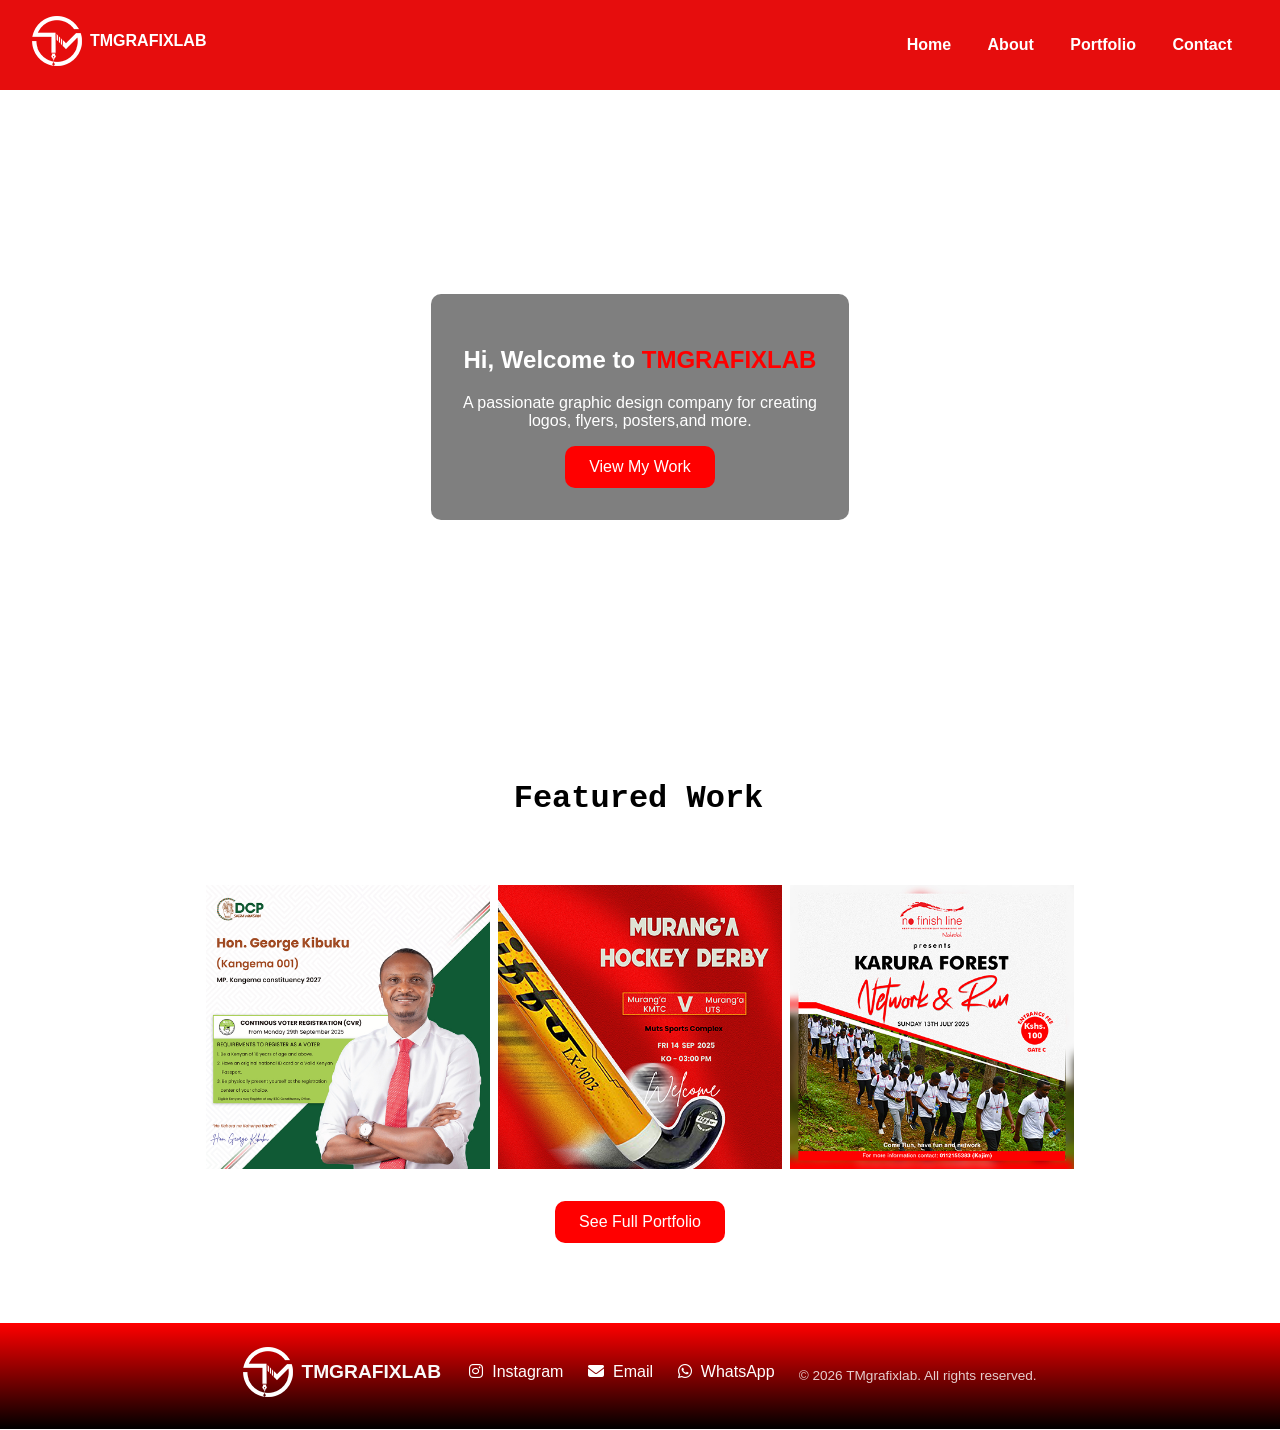
<file: index.html>
<!DOCTYPE html>
<html lang="en">
<head>
  <meta charset="UTF-8">
  <meta name="viewport" content="width=device-width, initial-scale=1.0">
  <title>Home | My Portfolio</title>
  <link rel="stylesheet" href="styles.css">
</head>
<body>
   <script src="image-protect.js"></script>
  <!-- Header -->
<header>
  <div class="logo-holder">
    <img src="images/TM LOGO3.png" alt="Logo" class="logo">
    <h1>TMGRAFIXLAB</h1>
  </div>
  <nav>
    <a href="index.html">Home</a>
    <a href="about.html">About</a>
    <a href="portfolio.html">Portfolio</a>
    <a href="contact.html">Contact</a>
  </nav>
</header>

<!-- Scrolling Tagline outside header -->
<div class="scrolling-tagline">
  <span> 🎨✨ Catchy Designs for Memorable Spaces 🏡🖌️
</span>
</div>


  <!-- Hero Section with Motion Background -->
  <section class="motion-bg" id="home">
  
    <img src="images/Background 1.jpg" alt="Poster 1">
    <img src="images/Background 2.jpg" alt="Poster 1">
    <img src="images/Background5.jpg" alt="Poster 5">


    <div class="motion-bg-content">
      <h2>Hi, Welcome to <span>TMGRAFIXLAB</span></h2>
      <p>A passionate graphic design company for creating <br>logos, flyers, posters,and more.</p>
      <a href="portfolio.html"><button class="btn">View My Work</button></a>
    </div>
  </section>

  <!-- Featured Work Section -->
<section class="portfolio" id="featured">
  <h3 class="typing-effect">Featured Work</h3>
  <div class="grid">
    <div class="card"><img src="images/Hon George-01.jpg" alt="Work 1"></div>
    <div class="card"><img src="images/MURANGA HOCKEY DERBY copy.jpg" alt="Work 2"></div>
    <div class="card"><img src="images/RVSD NFL Karura forest Hike.jpg" alt="Work 3"></div>
  </div>
  <a href="portfolio.html"><button class="btn" style="margin-top:2rem;">See Full Portfolio</button></a>
</section>

  <footer class="site-footer">
  <link rel="stylesheet" href="https://cdnjs.cloudflare.com/ajax/libs/font-awesome/6.5.0/css/all.min.css">
  
  <div class="footer-container">
    <!-- Left: logo + name -->
    <div class="logo-holder">
      <img src="images/TM LOGO3.png" alt="Logo" class="footer-logo">
      <p class="footer-brand">TMGRAFIXLAB</p>
    </div>

    <!-- Middle: links -->
    <div class="footer-links">
      <a href="https://www.instagram.com/tmgrafixlab/" class="footer-link instagram">
        <i class="fab fa-instagram"></i> Instagram
      </a>
      <a href="mailto:tmgrafixlab@gmail.com" class="footer-link email">
        <i class="fas fa-envelope"></i> Email
      </a>
      <a href="https://wa.me/+254748244583" class="footer-link whatsapp" target="_blank" rel="noopener">
        <i class="fab fa-whatsapp"></i> WhatsApp
      </a>
    </div>

    <!-- Right: copyright -->
    <p class="footer-copy">
      &copy; <span id="year"></span> TMgrafixlab. All rights reserved.
    </p>
  </div>

  <script>
    document.getElementById("year").textContent = new Date().getFullYear();
  </script>
</footer>






</body>
</html>
</file>
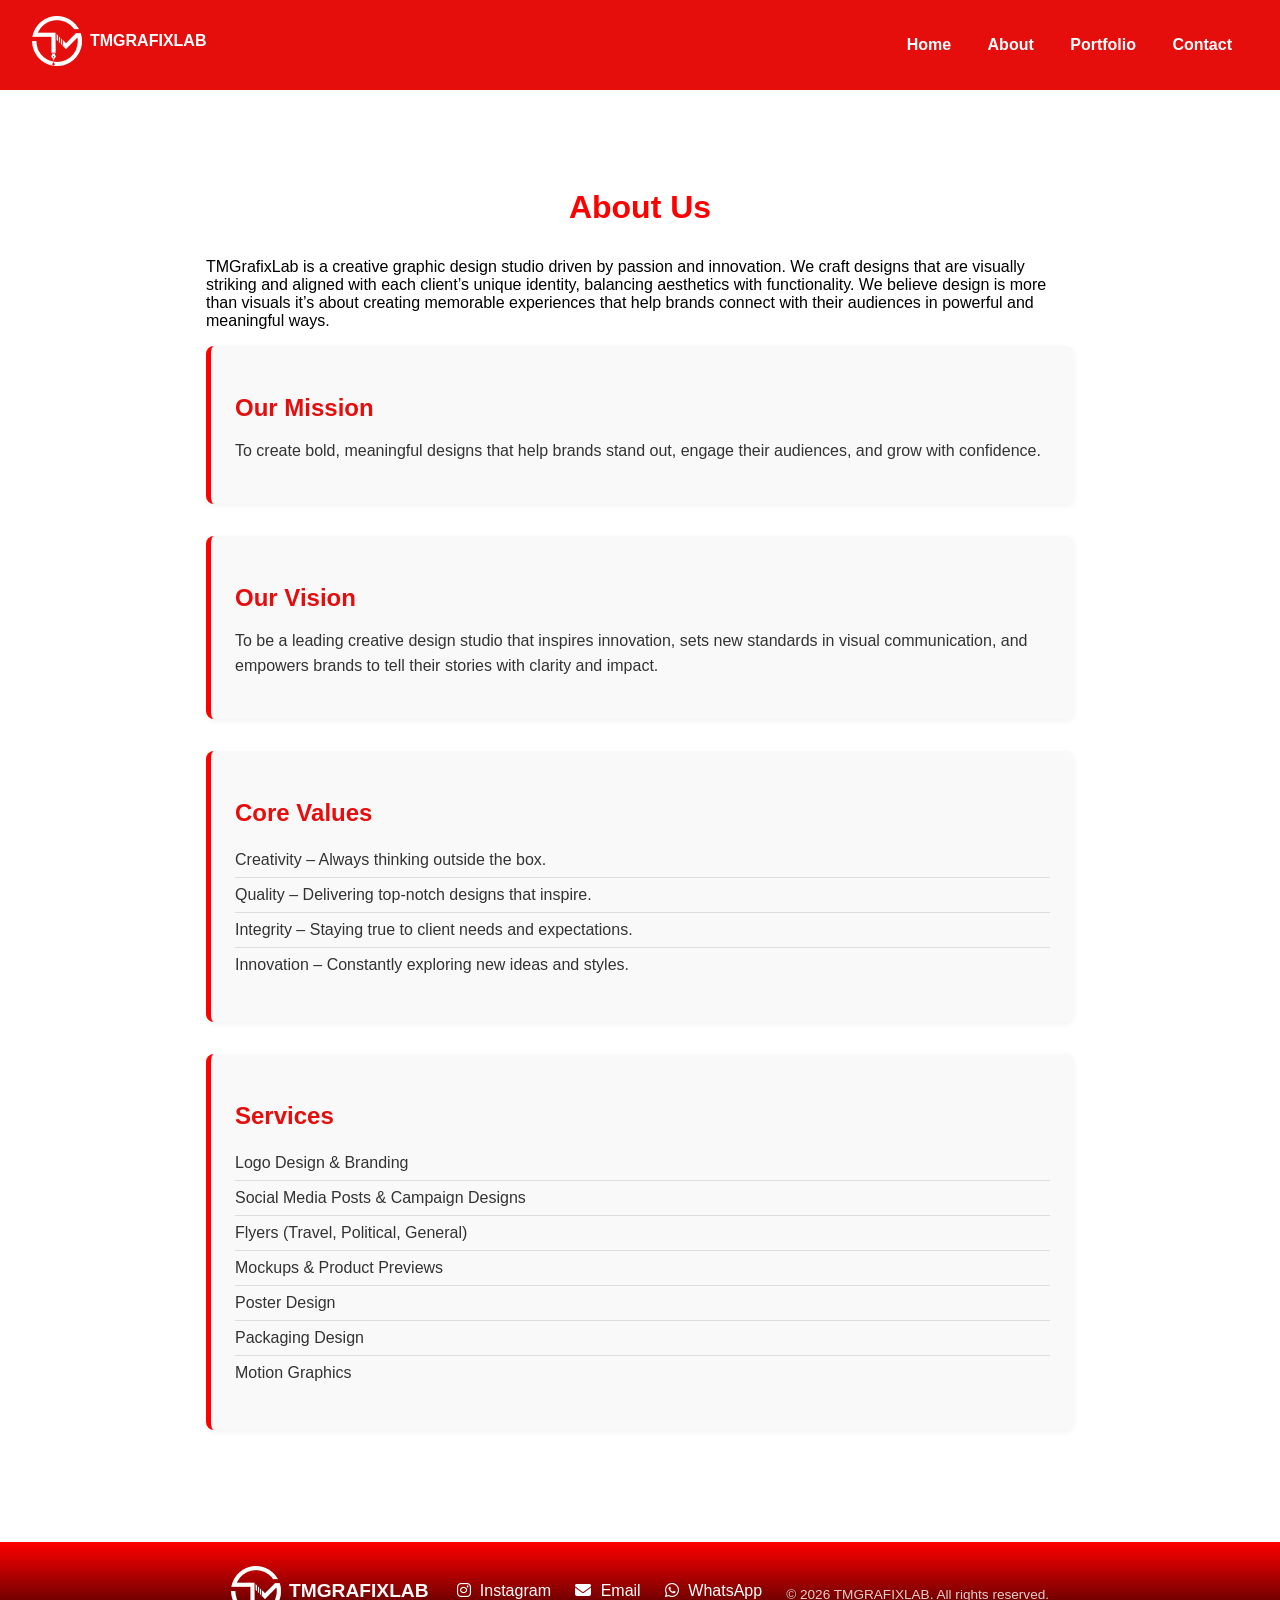
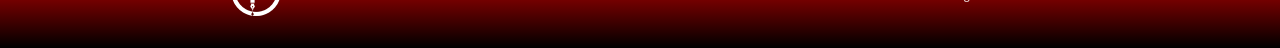
<file: about.html>
<!DOCTYPE html>
<html lang="en">
<head>
  <meta charset="UTF-8">
  <meta name="viewport" content="width=device-width, initial-scale=1.0">
  <title>About Us | TMGRAFIXLAB</title>
  <meta name="description" content="Learn about TMGRAFIXLAB, our mission, vision, core values, and creative design services including logos, social media posts, flyers, and mockups.">
  <link rel="stylesheet" href="styles.css">
</head>
<body>
  <script src="image-protect.js"></script>

  <!-- Header -->
 <!-- Header -->
<header>
  <div class="logo-holder">
    <img src="images/TM LOGO3.png" alt="Logo" class="logo">
    <h1>TMGRAFIXLAB</h1>
  </div>
  <nav>
    <a href="index.html">Home</a>
    <a href="about.html">About</a>
    <a href="portfolio.html">Portfolio</a>
    <a href="contact.html">Contact</a>
  </nav>
</header>

<!-- Scrolling Tagline outside header -->
<div class="scrolling-tagline">
  <span> 🎨✨ Catchy Designs for Memorable Spaces 🏡🖌️ 
</span>
</div>


  <!-- About Section with Background -->
  <section class="about">
    <div class="about-overlay"></div> <!-- overlay layer -->

    <div class="about-content">
      <h2>About Us</h2>

      <!-- Brief Description -->
      <div class="about-intro">
        <p>TMGrafixLab is a creative graphic design studio driven by passion and innovation. We craft designs that are visually striking and aligned with each client’s unique identity, balancing aesthetics with functionality.

We believe design is more than visuals it’s about creating memorable experiences that help brands connect with their audiences in powerful and meaningful ways.</p>
      </div>

      <!-- Mission -->
      <div class="about-section">
        <h3>Our Mission</h3>
        <p>To create bold, meaningful designs that help brands stand out, engage their audiences, and grow with confidence.</p>
      </div>

      <!-- Vision -->
      <div class="about-section">
        <h3>Our Vision</h3>
        <p>To be a leading creative design studio that inspires innovation, sets new standards in visual communication, and empowers brands to tell their stories with clarity and impact.</p>
      </div>

      <!-- Core Values -->
      <div class="about-section">
        <h3>Core Values</h3>
        <ul>
          <li>Creativity – Always thinking outside the box.</li>
          <li>Quality – Delivering top-notch designs that inspire.</li>
          <li>Integrity – Staying true to client needs and expectations.</li>
          <li>Innovation – Constantly exploring new ideas and styles.</li>
        </ul>
      </div>

      <!-- Services -->
      <div class="about-section">
        <h3>Services</h3>
        <ul>
          <li>Logo Design & Branding</li>
          <li>Social Media Posts & Campaign Designs</li>
          <li>Flyers (Travel, Political, General)</li>
          <li>Mockups & Product Previews</li>
          <li>Poster Design</li>
          <li>Packaging Design</li>
          <li>Motion Graphics</li>
        </ul>
      </div>
    </div>
  </section>

  <!-- Footer -->
  <footer class="site-footer">
    <link rel="stylesheet" href="https://cdnjs.cloudflare.com/ajax/libs/font-awesome/6.5.0/css/all.min.css">
    <div class="footer-container">
      <div class="logo-holder">
        <img src="images/TM LOGO3.png" alt="Logo" class="footer-logo">
        <p class="footer-brand">TMGRAFIXLAB</p>
      </div>

      <div class="footer-links">
        <a href="https://www.instagram.com/tmgrafixlab/" class="footer-link instagram">
          <i class="fab fa-instagram"></i> Instagram
        </a>
        <a href="mailto:tmgrafixlab@gmail.com" class="footer-link email">
          <i class="fas fa-envelope"></i> Email
        </a>
        <a href="https://wa.me/+254748244583" class="footer-link whatsapp" target="_blank" rel="noopener">
          <i class="fab fa-whatsapp"></i> WhatsApp
        </a>
      </div>

      <p class="footer-copy">
        &copy; <span id="year"></span> TMGRAFIXLAB. All rights reserved.
      </p>
    </div>

    <script>
      document.getElementById("year").textContent = new Date().getFullYear();
    </script>
  </footer>
</body>
</html>
</file>
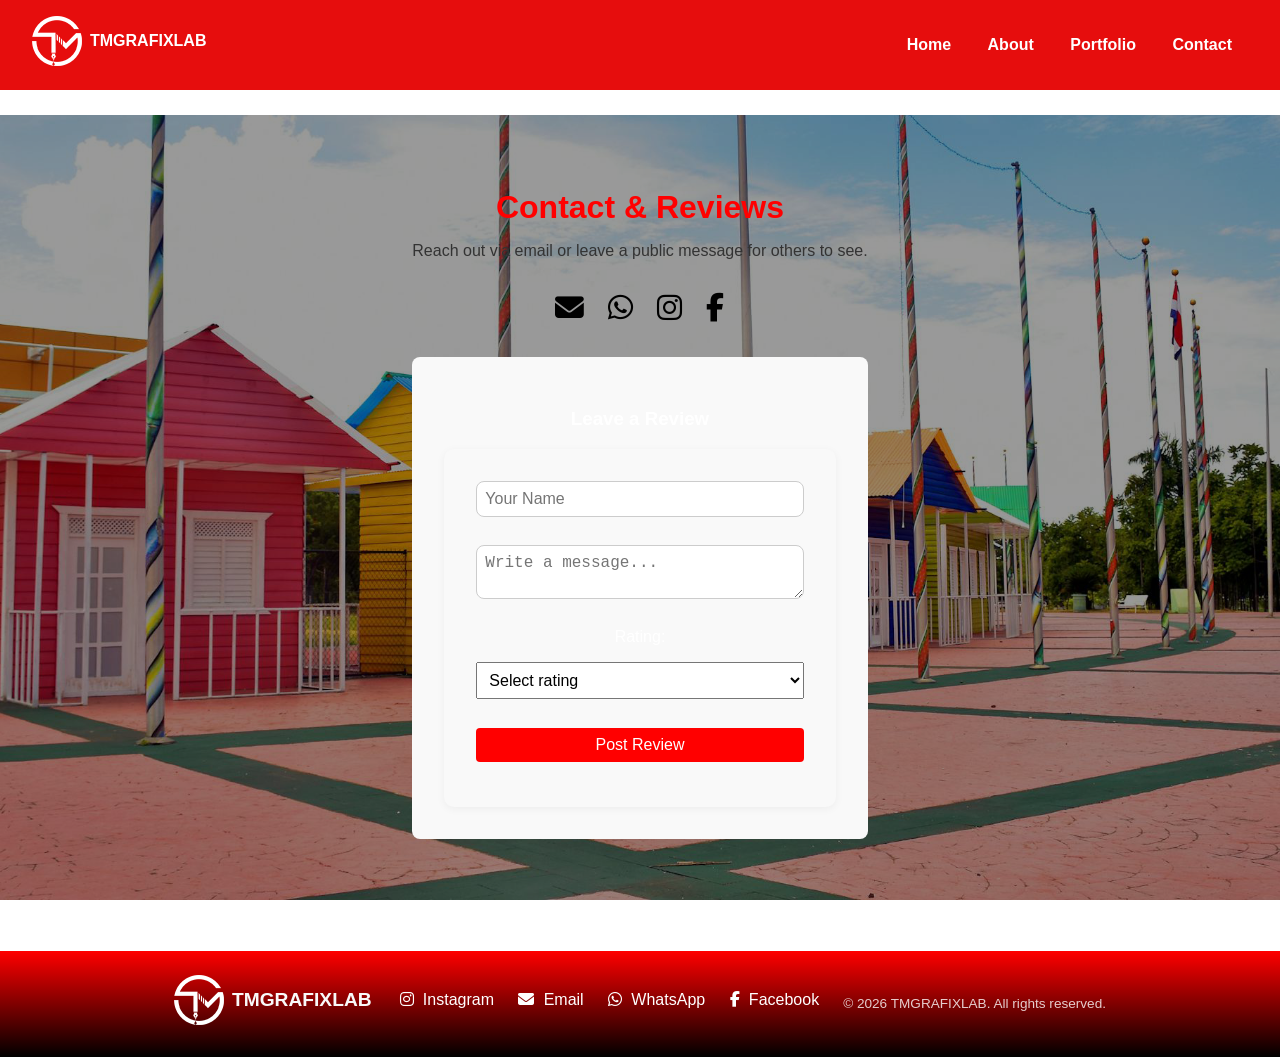
<file: contact.html>
<!DOCTYPE html>
<html lang="en">
<head>
  <meta charset="UTF-8">
  <meta name="viewport" content="width=device-width, initial-scale=1.0">
  <title>Contact | TMGRAFIXLAB</title>
  <link rel="stylesheet" href="styles.css">
  <link rel="stylesheet" href="https://cdnjs.cloudflare.com/ajax/libs/font-awesome/6.5.0/css/all.min.css">
</head>
<body class="contact-page">
  <script src="image-protect.js"></script>

 <!-- Header -->
<header>
  <div class="logo-holder">
    <img src="images/TM LOGO3.png" alt="Logo" class="logo">
    <h1>TMGRAFIXLAB</h1>
  </div>
  <nav>
    <a href="index.html">Home</a>
    <a href="about.html">About</a>
    <a href="portfolio.html">Portfolio</a>
    <a href="contact.html">Contact</a>
  </nav>
</header>

<!-- Scrolling Tagline outside header -->
<div class="scrolling-tagline">
  <span> 🎨✨ Catchy Designs for Memorable Spaces 🏡🖌️
</span>
</div>

  <!-- Contact Section -->
  <section class="contact">
    <h2>Contact & Reviews</h2>
    <p>Reach out via email or leave a public message for others to see.</p>

    <!-- Social Icons Only in Body -->
    <div class="social-links">
      <a href="mailto:tmgrafixlab@gmail.com"><i class="fas fa-envelope"></i></a>
      <a href="https://wa.me/+254748244583" target="_blank"><i class="fab fa-whatsapp"></i></a>
      <a href="https://instagram.com/tmgrafixlab" target="_blank"><i class="fab fa-instagram"></i></a>
      <a href="https://facebook.com/Tmgrafixlab" target="_blank"><i class="fab fa-facebook-f"></i></a>
    </div>

    <!-- Client Reviews Form -->
    <div class="client-reviews">
      <h3>Leave a Review</h3>
      <form id="reviewForm">
        <input type="text" id="reviewerName" placeholder="Your Name" required>
        <textarea id="reviewMessage" placeholder="Write a message..." required></textarea>
        <label for="reviewRating">Rating:</label>
        <select id="reviewRating" required>
          <option value="">Select rating</option>
          <option value="1">1 ⭐</option>
          <option value="2">2 ⭐⭐</option>
          <option value="3">3 ⭐⭐⭐</option>
          <option value="4">4 ⭐⭐⭐⭐</option>
          <option value="5">5 ⭐⭐⭐⭐⭐</option>
        </select>
        <button type="submit">Post Review</button>
      </form>

      <div id="reviewsList"></div>
    </div>
  </section>

  <!-- Footer (Original: Text + Icons) -->
  <footer class="site-footer">
    <div class="footer-container">
      <div class="logo-holder">
        <img src="images/TM LOGO3.png" alt="Logo" class="footer-logo">
        <p class="footer-brand">TMGRAFIXLAB</p>
      </div>

      <div class="footer-links">
        <a href="https://www.instagram.com/tmgrafixlab/" class="footer-link instagram">
          <i class="fab fa-instagram"></i> Instagram
        </a>
        <a href="mailto:tmgrafixlab@gmail.com?subject=Inquiry&body=Hello, I would like to..." class="footer-link email">
          <i class="fas fa-envelope"></i> Email
        </a>
        <a href="https://wa.me/+254748244583" class="footer-link whatsapp" target="_blank">
          <i class="fab fa-whatsapp"></i> WhatsApp
        </a>
        <a href="https://www.facebook.com/Tmgrafixlab" class="footer-link facebook" target="_blank">
          <i class="fab fa-facebook-f"></i> Facebook
        </a>
      </div>

      <p class="footer-copy">&copy; <span id="year"></span> TMGRAFIXLAB. All rights reserved.</p>
    </div>
    <script>
      document.getElementById("year").textContent = new Date().getFullYear();
    </script>
  </footer>

  <!-- Review Form Script -->
  <script>
    const reviewForm = document.getElementById('reviewForm');
    const reviewsList = document.getElementById('reviewsList');

    // Prevent multiple submissions
    if (localStorage.getItem('hasReviewed')) {
      reviewForm.innerHTML = "<p>Thank you! You have already submitted a review.</p>";
    }

    reviewForm.addEventListener('submit', function(e) {
      e.preventDefault();

      if (localStorage.getItem('hasReviewed')) {
        alert("You have already submitted a review!");
        return;
      }

      const name = document.getElementById('reviewerName').value.trim();
      const message = document.getElementById('reviewMessage').value.trim();
      const rating = document.getElementById('reviewRating').value;

      if(name && message && rating) {
        const review = document.createElement('div');
        review.className = 'review';
        review.innerHTML = `
          <h4>${name} - ${'⭐'.repeat(rating)}</h4>
          <p>${message}</p>
        `;
        reviewsList.prepend(review);
        reviewForm.reset();
        localStorage.setItem('hasReviewed', 'true');
        reviewForm.innerHTML = "<p>Thank you! You have submitted your review.</p>";
      }
    });
  </script>
</body>
</html>
</file>
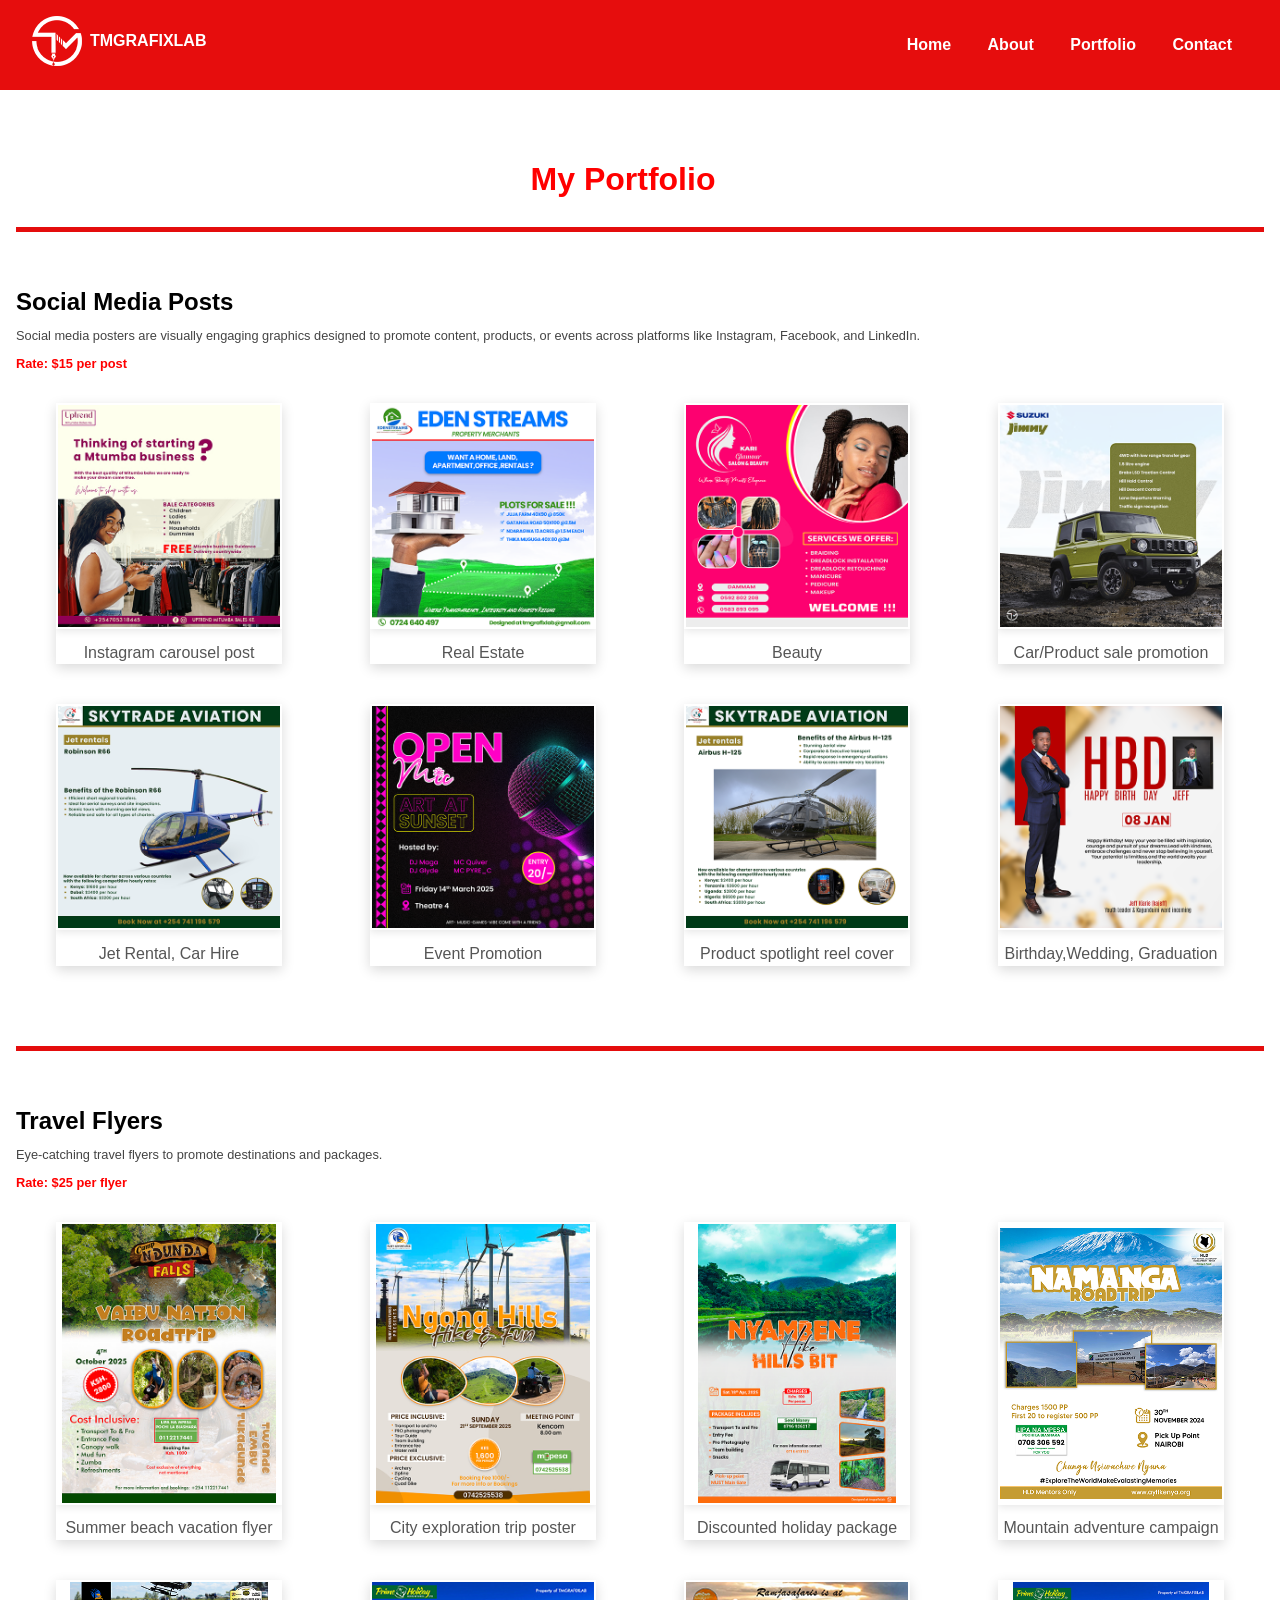
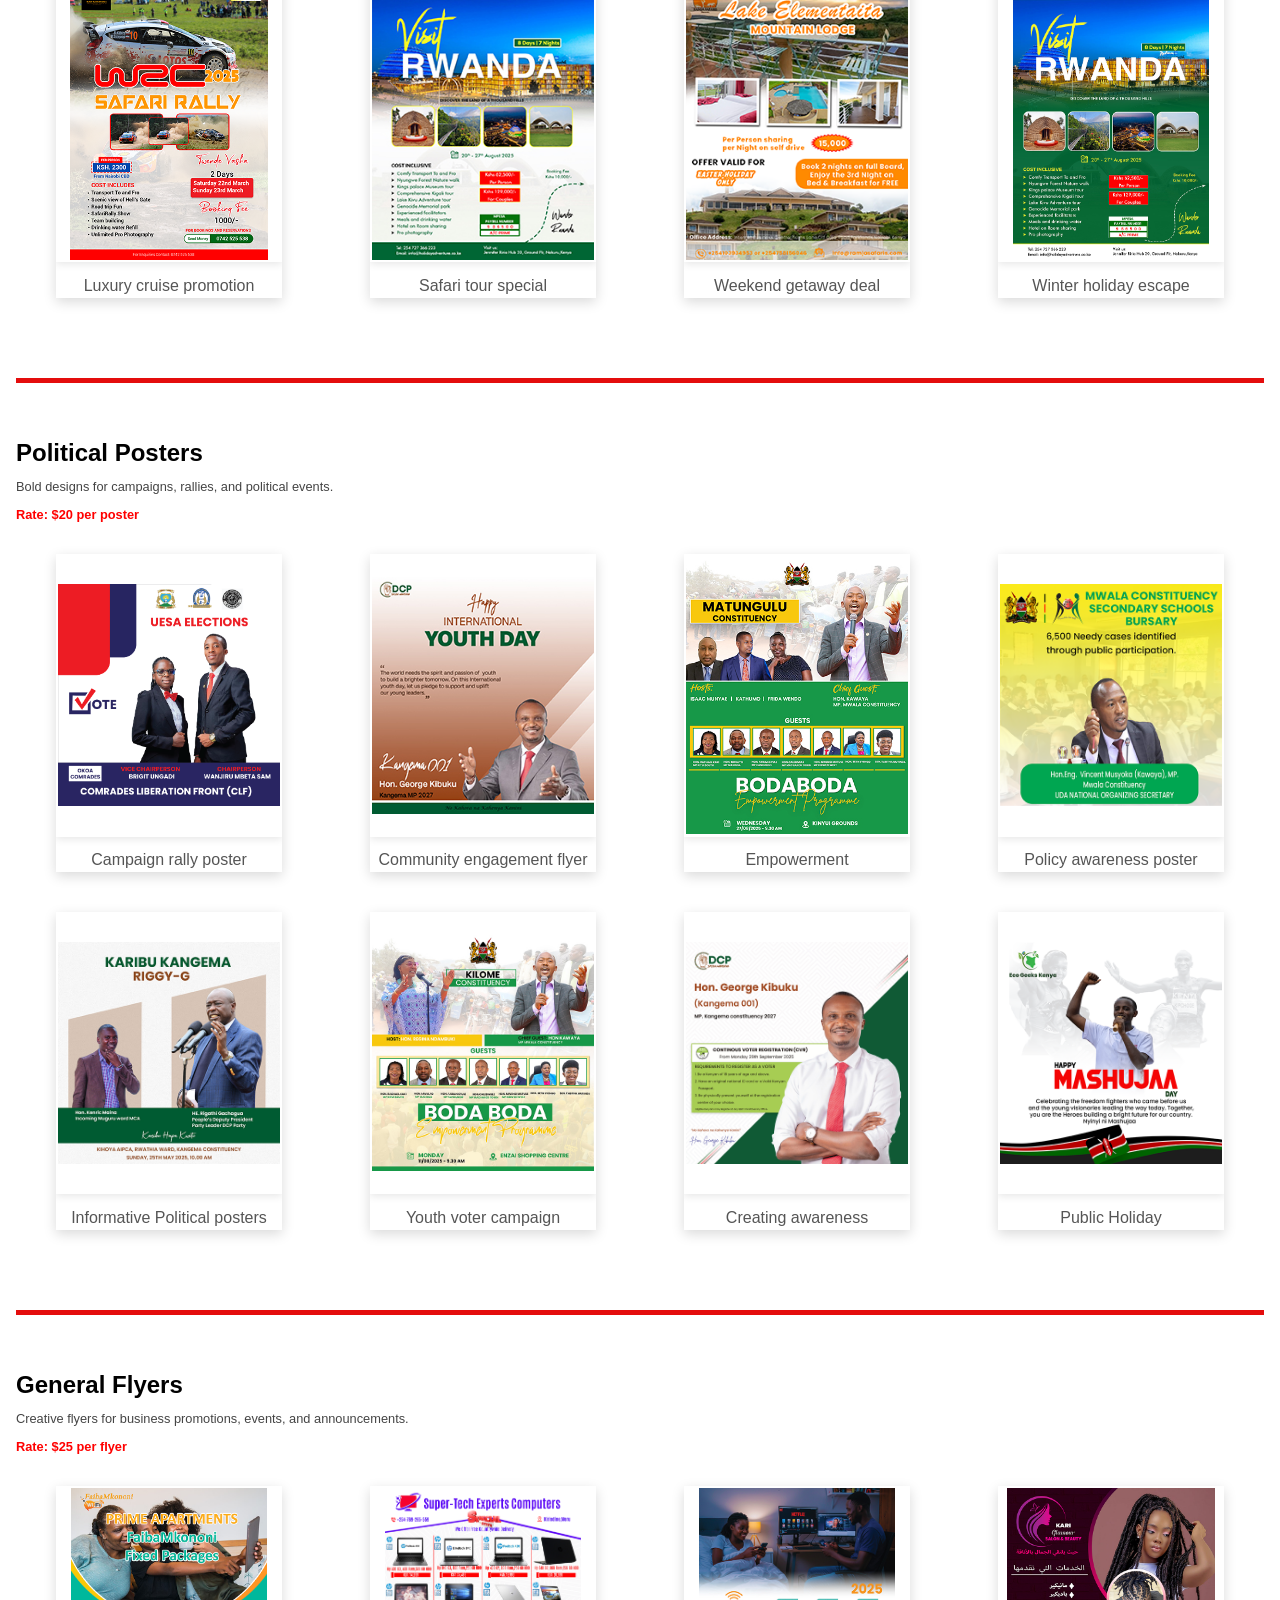
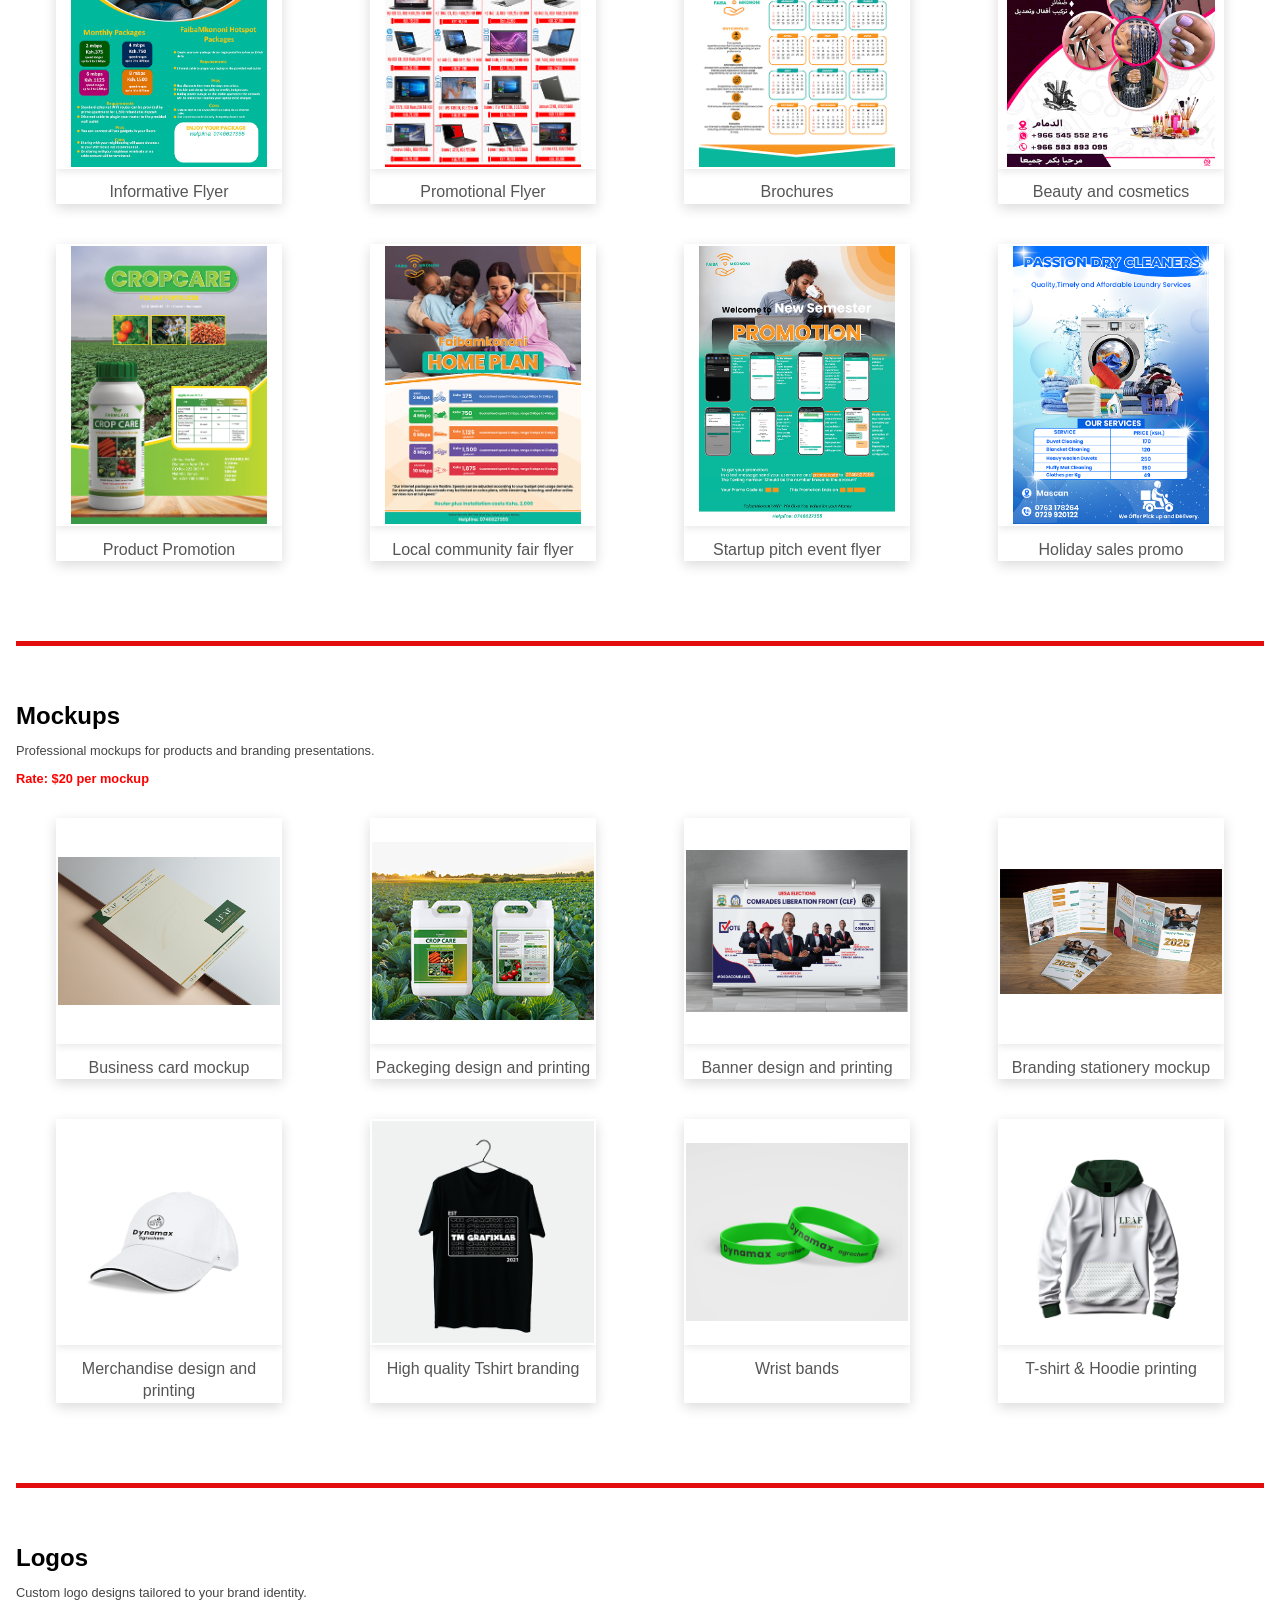
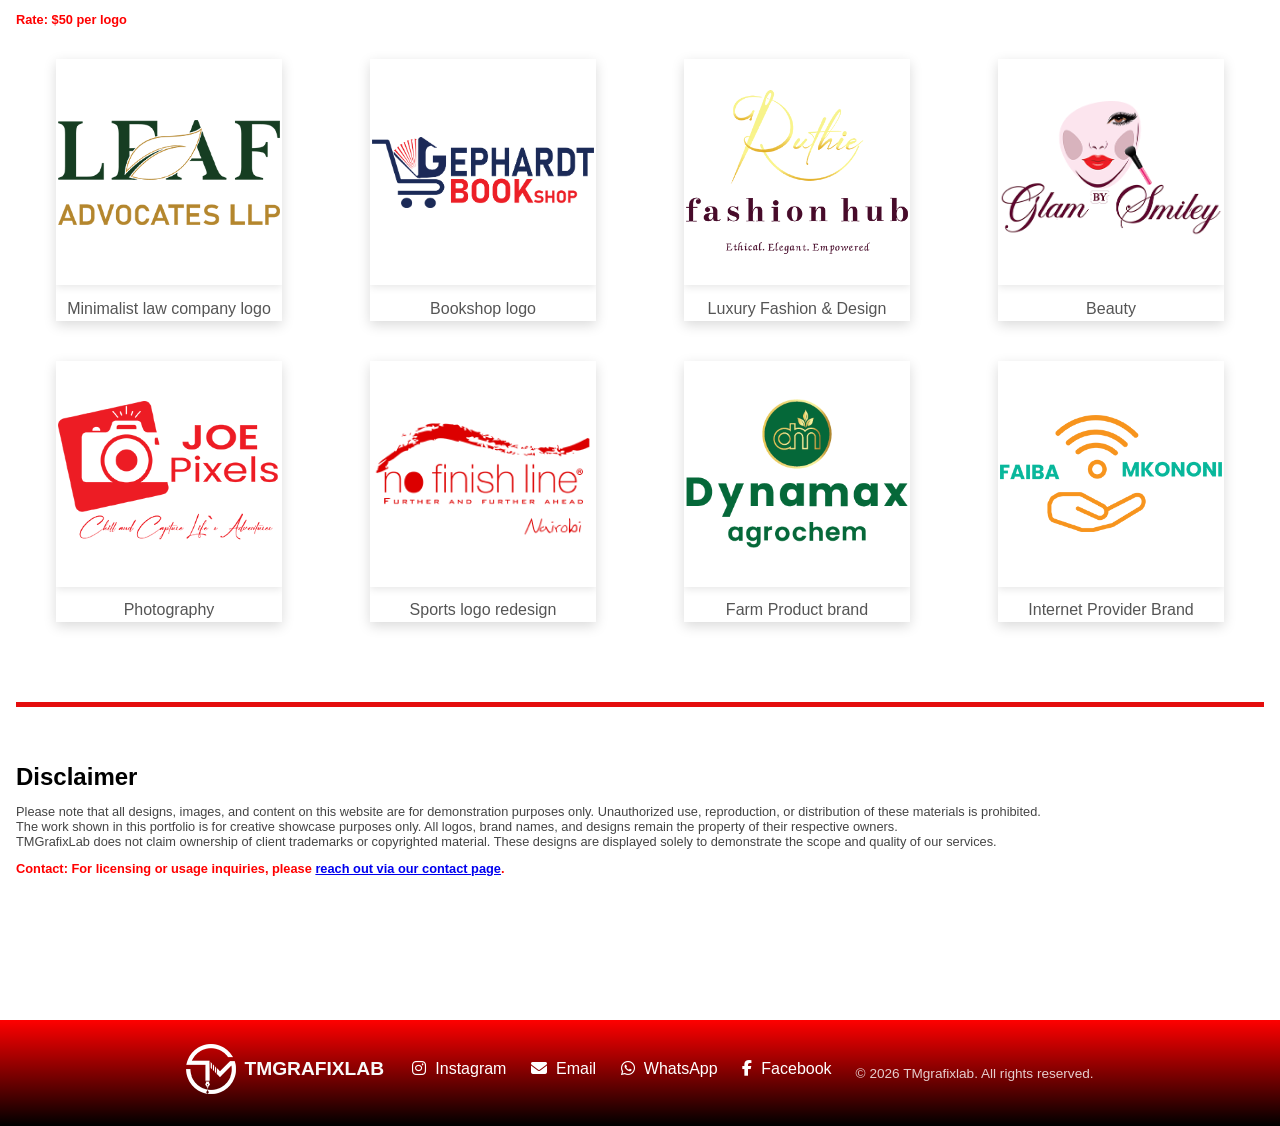
<file: portfolio.html>
<!DOCTYPE html>
<html lang="en">
<head>
  <meta charset="UTF-8">
  <meta name="viewport" content="width=device-width, initial-scale=1.0">
  <title>Portfolio | My Portfolio</title>
  <link rel="stylesheet" href="styles.css">
  <link rel="stylesheet" href="https://cdnjs.cloudflare.com/ajax/libs/font-awesome/6.5.0/css/all.min.css">
</head>
<body>
   <script src="image-protect.js"></script>

  <!-- HEADER -->
 <!-- Header -->
<header>
  <div class="logo-holder">
    <img src="images/TM LOGO3.png" alt="Logo" class="logo">
    <h1>TMGRAFIXLAB</h1>
  </div>
  <nav>
    <a href="index.html">Home</a>
    <a href="about.html">About</a>
    <a href="portfolio.html">Portfolio</a>
    <a href="contact.html">Contact</a>
  </nav>
</header>

<!-- Scrolling Tagline outside header -->
<div class="scrolling-tagline">
  <span> 🎨✨ Catchy Designs for Memorable Spaces 🏡🖌️
</span>
</div>

  <!-- PORTFOLIO PAGE -->
  <main class="portfolio-page">

    <!-- Heading + Quick Menu -->
    <div class="portfolio-heading-wrapper">
      <h2>My Portfolio</h2>
      <button id="quickMenuBtn" class="quick-menu-btn" aria-expanded="false" aria-controls="quickMenu" aria-label="Open quick menu">
        <span></span>
        <span></span>
        <span></span>
      </button>
      <nav id="quickMenu" class="quick-menu" aria-hidden="true">
        <a href="#logos">Logos</a>
        <a href="#social">Social Media Posts</a>
        <a href="#travel">Travel Flyers</a>
        <a href="#political">Political Posters</a>
        <a href="#general">General Flyers</a>
        <a href="#mockups">Mockups</a>
        <a href="#disclaimer">Disclaimer</a>

      </nav>
    </div>

    <!-- Portfolio Sections -->
    <!-- Social Media Posts -->
    <section class="portfolio-section" id="social">
      <h3>Social Media Posts</h3>
      <p>Social media posters are visually engaging graphics designed to promote content, products, or events across platforms like Instagram, Facebook, and LinkedIn. </p>
      <p class="rate"><strong>Rate:</strong> $15 per post</p>
      <div class="gallery square-grid">
        <figure><img src="images/Uptrend start mtumba business sm poster.jpg" alt="Social Post 1"><figcaption>Instagram carousel post</figcaption></figure>
        <figure><img src="images/EDENSTREAMS2.png" alt="Social Post 2"><figcaption>Real Estate</figcaption></figure>
        <figure><img src="images/KARI GLAMOUR RVSD 2.jpg" alt="Social Post 3"><figcaption>Beauty</figcaption></figure>
        <figure><img src="images/Suzuki Jimny.png" alt="Social Post 4"><figcaption>Car/Product sale promotion</figcaption></figure>
        <figure><img src="images/ROBINSON R66 copy.png" alt="Social Post 5"><figcaption>Jet Rental, Car Hire</figcaption></figure>
        <figure><img src="images/ART AT SUNSET.png" alt="Social Post 6"><figcaption>Event Promotion</figcaption></figure>
        <figure><img src="images/BELL 429 copy.png" alt="Social Post 7"><figcaption>Product spotlight reel cover</figcaption></figure>
        <figure><img src="images/JEFF BIRTHDAY II.png" alt="Social Post 8"><figcaption>Birthday,Wedding, Graduation</figcaption></figure>
      </div>
    </section>

    <!-- Travel Flyers -->
    <section class="portfolio-section" id="travel">
      <h3>Travel Flyers</h3>
      <p>Eye-catching travel flyers to promote destinations and packages.</p>
      <p class="rate"><strong>Rate:</strong> $25 per flyer</p>
      <div class="gallery vertical-grid">
        <figure><img src="images/Camp Dunda copyxd.jpg" alt="Travel Flyer 1"><figcaption>Summer beach vacation flyer</figcaption></figure>
        <figure><img src="images/21 SEPTEMBER NGONG HILLS HIKE and FUN.jpg" alt="Travel Flyer 2"><figcaption>City exploration trip poster</figcaption></figure>
        <figure><img src="images/BIT TRIP RVSD.png" alt="Travel Flyer 3"><figcaption>Discounted holiday package</figcaption></figure>
        <figure><img src="images/NAMANGA copy34.png" alt="Travel Flyer 4"><figcaption>Mountain adventure campaign</figcaption></figure>
        <figure><img src="images/WRC 2025 TWENDE VASHA NA RUBY ADVENTURES.png" alt="Travel Flyer 5"><figcaption>Luxury cruise promotion</figcaption></figure>
        <figure><img src="images/PRIME ADVENTURES.jpg" alt="Travel Flyer 6"><figcaption>Safari tour special</figcaption></figure>
        <figure><img src="images/Ramja safaris2.png" alt="Travel Flyer 7"><figcaption>Weekend getaway deal</figcaption></figure>
        <figure><img src="images/VISIT RWANDA REDESIGN BY TMGRAFIXLAB.jpg" alt="Travel Flyer 8"><figcaption>Winter holiday escape</figcaption></figure>
      </div>
    </section>

    <!-- Political Posters -->
    <section class="portfolio-section" id="political">
      <h3>Political Posters</h3>
      <p>Bold designs for campaigns, rallies, and political events.</p>
      <p class="rate"><strong>Rate:</strong> $20 per poster</p>
      <div class="gallery vertical-grid">
        <figure><img src="images/Artboard 1.png" alt="Political Poster 1"><figcaption>Campaign rally poster</figcaption></figure>
        <figure><img src="images/Hon George Kibuku Wishes You Happy International youth day.jpg" alt="Political Poster 2"><figcaption>Community engagement flyer</figcaption></figure>
        <figure><img src="images/MATUNGULU CONSTITUENCY BODABODA  EMPOWERMENT.jpg" alt="Political Poster 3"><figcaption>Empowerment</figcaption></figure>
        <figure><img src="images/needy2.png" alt="Political Poster 4"><figcaption>Policy awareness poster</figcaption></figure>
        <figure><img src="images/HON KENRIC MAINA WELCOMING RIGGY G.jpg" alt="Political Poster 5"><figcaption>Informative Political posters</figcaption></figure>
        <figure><img src="images/Kilome Constituency Bodaboda Empowerment programme my post.jpg" alt="Political Poster 6"><figcaption>Youth voter campaign</figcaption></figure>
        <figure><img src="images/Hon George-01.jpg" alt="Political Poster 7"><figcaption>Creating awareness</figcaption></figure>
        <figure><img src="images/Ecogeeks Mashujaa Day copy.png" alt="Political Poster 8"><figcaption>Public Holiday</figcaption></figure>
      </div>
    </section>

    <!-- General Flyers -->
    <section class="portfolio-section" id="general">
      <h3>General Flyers</h3>
      <p>Creative flyers for business promotions, events, and announcements.</p>
      <p class="rate"><strong>Rate:</strong> $25 per flyer</p>
      <div class="gallery vertical-grid">
        <figure><img src="images/FAIBA MKONONI Final.png" alt="General Flyer 1"><figcaption>Informative Flyer</figcaption></figure>
        <figure><img src="images/Supertech.png" alt="General Flyer 2"><figcaption>Promotional Flyer</figcaption></figure>
        <figure><img src="images/faiba mkononi A5 BACK-04.jpg" alt="General Flyer 3"><figcaption>Brochures</figcaption></figure>
        <figure><img src="images/Kari Glamour copyY.png" alt="General Flyer 4"><figcaption>Beauty and cosmetics</figcaption></figure>
        <figure><img src="images/CROPCARE FLYERDFGH-01.jpg" alt="General Flyer 5"><figcaption>Product Promotion</figcaption></figure>
        <figure><img src="images/Faibamkononi Home Plan A5-02.jpg" alt="General Flyer 6"><figcaption>Local community fair flyer</figcaption></figure>
        <figure><img src="images/faiba mkononi flyer with PICTURES-05.jpg" alt="General Flyer 7"><figcaption>Startup pitch event flyer</figcaption></figure>
        <figure><img src="images/PASSION DRY CLEANERS ORG copy11.png" alt="General Flyer 8"><figcaption>Holiday sales promo</figcaption></figure>
      </div>
    </section>

    <!-- Mockups -->
    <section class="portfolio-section" id="mockups">
      <h3>Mockups</h3>
      <p>Professional mockups for products and branding presentations.</p>
      <p class="rate"><strong>Rate:</strong> $20 per mockup</p>
      <div class="gallery square-grid">
        <figure><img src="images/Letterhead_with_Business_Card copy.jpg" alt="Mockup 1"><figcaption>Business card mockup</figcaption></figure>
        <figure><img src="images/5 LTR MOCKUP.jpg" alt="Mockup 2"><figcaption>Packeging design and printing</figcaption></figure>
        <figure><img src="images/BANNER MCKUP.png" alt="Mockup 3"><figcaption>Banner design and printing</figcaption></figure>
        <figure><img src="images/FAIBA MKONONI Trifold BROCHURE.png" alt="Mockup 4"><figcaption>Branding stationery mockup</figcaption></figure>
        <figure><img src="images/TRUCKER HAT DMAX.jpg" alt="Mockup 5"><figcaption>Merchandise design and printing</figcaption></figure>
        <figure><img src="images/TM MERCH.png" alt="Mockup 6"><figcaption>High quality Tshirt branding</figcaption></figure>
        <figure><img src="images/Mockup DMAX.jpg" alt="Mockup 7"><figcaption>Wrist bands</figcaption></figure>
        <figure><img src="images/hood.png" alt="Mockup 8"><figcaption>T-shirt & Hoodie printing </figcaption></figure>
      </div>
    </section>

     <!-- Logos Section -->
    <section class="portfolio-section" id="logos">
      <h3>Logos</h3>
      <p>Custom logo designs tailored to your brand identity.</p>
      <p class="rate"><strong>Rate:</strong> $50 per logo</p>
      <div class="gallery square-grid">
        <figure><img src="images/Logo1.png" alt="Logo 1"><figcaption>Minimalist law company logo</figcaption></figure>
        <figure><img src="images/Logo2.png" alt="Logo 2"><figcaption>Bookshop logo</figcaption></figure>
        <figure><img src="images/Logo3.png" alt="Logo 3"><figcaption>Luxury Fashion & Design</figcaption></figure>
        <figure><img src="images/Logo4.png" alt="Logo 4"><figcaption>Beauty</figcaption></figure>
        <figure><img src="images/Logo5.png" alt="Logo 5"><figcaption>Photography</figcaption></figure>
        <figure><img src="images/Logo6.png" alt="Logo 6"><figcaption>Sports logo redesign</figcaption></figure>
        <figure><img src="images/logo7.png" alt="Logo 7"><figcaption>Farm Product brand</figcaption></figure>
        <figure><img src="images/Logo8.png" alt="Logo 8"><figcaption>Internet Provider Brand</figcaption></figure>
      </div>
    </section>

   <!-- Disclaimer Section -->
<section class="portfolio-section" id="disclaimer">
  <h3>Disclaimer</h3>
  <p>Please note that all designs, images, and content on this website are for demonstration purposes only. Unauthorized use, reproduction, or distribution of these materials is prohibited.<br>The work shown in this portfolio is for creative showcase purposes only. All logos, brand names, and designs remain the property of their respective owners.<br> TMGrafixLab does not claim ownership of client trademarks or copyrighted material. These designs are displayed solely to demonstrate the scope and quality of our services.</p>
  <p class="rate"><strong>Contact:</strong> For licensing or usage inquiries, please <a href="contact.html">reach out via our contact page</a>.</p>
</section>


  </main>

   <!-- FOOTER -->
<footer class="site-footer">
  <div class="footer-container">
    <div class="logo-holder">
      <img src="images/TM LOGO3.png" alt="Logo" class="footer-logo">
      <p class="footer-brand">TMGRAFIXLAB</p>
    </div>

    <div class="footer-links">
      <a href="https://www.instagram.com/tmgrafixlab/" class="footer-link instagram">
        <i class="fab fa-instagram"></i> Instagram
      </a>
      <a href="mailto:tmgrafixlab@gmail.com" class="footer-link email">
        <i class="fas fa-envelope"></i> Email
      </a>
      <a href="https://wa.me/+254748244583" class="footer-link whatsapp" target="_blank" rel="noopener">
        <i class="fab fa-whatsapp"></i> WhatsApp
      </a>
      <a href="https://www.facebook.com/Tmgrafixlab" class="footer-link facebook" target="_blank" rel="noopener">
        <i class="fab fa-facebook-f"></i> Facebook
      </a>
    </div>

    <p class="footer-copy">&copy; <span id="year"></span> TMgrafixlab. All rights reserved.</p>
  </div>
</footer>


  <!-- SCRIPTS -->
  <script>
    document.getElementById("year").textContent = new Date().getFullYear();
  </script>
  <script src="quick-menu.js"></script>
  <script src="image-protect.js"></script>

</body>
</html>
</file>
<file: styles.css>
/* styles.css */

body {
  margin: 0;
  font-family: Arial, sans-serif;
  background-color: white;
  color: black;
}

header {
  background-color: rgb(230, 13, 13);
  color: white;
  display: flex;
  justify-content: space-between;
  align-items: center;
  padding: 1rem 2rem;
  position: sticky;
  top: 0;
  z-index: 10;
}

.logo-holder {
  display: flex;
  align-items: center;
  gap: 0.5rem;
}

.logo-holder .logo {
  height: 50px;
  width: auto;
  border-radius: 5px;
}

header h1 {
  color: rgb(255, 255, 255);
  font-size: var(--h1-size); /* stay responsive and consistent */
  text-align: center; /* center the heading */
  margin: 0.2em 0;
  
}
nav a {
  color: white;
  margin: 0 1rem;
  text-decoration: none;
  transition: color 0.3s;
   font-weight: 600; /* ✅ makes them bold */
}

nav a:hover {
  color: rgb(0, 0, 0);
}

.motion-bg {
  position: relative;
  width: 100%;
  height: 65vh; /* bigger height than 60vh previously */
  overflow: hidden;
  display: flex;
  align-items: center;
  justify-content: center;
  color: white;
  text-align: center;
}

.motion-bg img {
  position: absolute;
  top: 50%;
  left: 50%;
  width: auto;
  height: 100%;
  min-width: 100%;
  min-height: 100%;
  transform: translate(-50%, -50%);
  object-fit: cover;
  opacity: 0;
  filter: blur(1px);
  animation: fadeSlide 15s infinite;
  animation-timing-function: ease-in-out;
  z-index: 0;
}
/* Add delays so images fade in/out one after another */
.motion-bg img:nth-child(1) { animation-delay: 0s; }
.motion-bg img:nth-child(2) { animation-delay: 5s; }
.motion-bg img:nth-child(3) { animation-delay: 10s; }

/* Keyframes for fading */
@keyframes fadeSlide {
  0% { opacity: 0; }
  5% { opacity: 1; }
  30% { opacity: 1; }
  35% { opacity: 0; }
  100% { opacity: 0; }
}

.motion-bg img.active {
  opacity: 1;
}

.motion-bg-content {
  position: relative;
  z-index: 2;
  background: rgba(0, 0, 0, 0.5);
  padding: 2rem;
  border-radius: 10px;
}

.motion-bg h2 span {
  color: red;
}

.btn {
  background-color: red;
  color: white;
  padding: 0.75rem 1.5rem;
  border: none;
  border-radius: 10px;
  cursor: pointer;
  font-size: 1rem;
  transition: background 0.3s;
}

.btn:hover {
  background-color: darkred;
}

.portfolio {
  max-width: 1200px;
  margin: 0 auto;
  padding: 3rem 1rem;
  text-align: center;
}
/* Continuous typing effect for "Featured" */
.typing-effect {
  display: inline-block;
  font-family: monospace;
  font-size: 2rem;        /* adjust as needed */
  white-space: nowrap;
  overflow: hidden;
  border-right: 3px solid rgb(255, 255, 255);  /* cursor effect */
  animation: typing 8s steps(8) infinite alternate, blink 0.s step-end infinite;
}

/* Animate typing and deleting */
@keyframes typing {
  0% { width: 0; }
  50% { width: 8ch; }
  100% { width: 0; }
}

/* Blinking cursor */
@keyframes blink {
  50% { border-color: transparent; }
}


.grid {
  display: flex;               /* row layout */
  flex-wrap: wrap;             /* wrap to next line if needed */
  gap: 0.5rem;                 /* smaller gaps between images */
  margin-top: 2rem;
  justify-content: center;     /* center row if needed */
}

.card {
  flex: 1 1 calc(25% - 0.5rem); /* 8 images per row minus gap */
  max-width: calc(25% - 0.5rem);
  aspect-ratio: 1 / 1;          /* ensures 1:1 square ratio */
  overflow: hidden;
  border-radius: 0px;
}

.card img {
  width: 100%;
  height: 100%;
  object-fit: cover;           /* cover container fully */
  transition: transform 0.3s, box-shadow 0.3s;
  box-shadow: 0 4px 10px rgba(0, 0, 0, 5); /* subtle drop shadow */
}

.card img:hover {
  transform: scale(1.25);
  box-shadow: 0 8px 20px rgba(0, 0, 0, 0.35); /* stronger shadow on hover */
}

footer {
  background-color: black;
  color: white;
  text-align: center;
  padding: 1.5rem;
  margin-top: 2rem;
}

footer .logo-holder {
  justify-content: center;
  margin-bottom: 0.5rem;
}

.footer-brand {
  font-size: 1.2rem;
  margin-left: 0.5rem;
  color: red;
  font-weight: bold;
}

footer a {
  color: rgb(255, 255, 255);
  margin: 0 0.5rem;
  text-decoration: none;
}
/* ==== About Page Styles ==== */
.about {
  max-width: 900px;
  margin: 0 auto;
  padding: 3rem 1rem;
  text-align: left;
}

.about h2 {
  text-align: center;
  font-size: 2rem;
  color: red;
  margin-bottom: 2rem;
}

.about-section {
  background-color: #f9f9f9;
  border-left: 5px solid red;
  padding: 1.5rem;
  margin-bottom: 2rem;
  border-radius: 8px;
  box-shadow: 0 2px 6px rgba(0, 0, 0, 0.05);
}

.about-section h3 {
  font-size: 1.5rem;
  color: rgb(230, 13, 13);
  margin-bottom: 1rem;
}

.about-section p {
  font-size: 1rem;
  line-height: 1.6;
  color: #333;
}

.about-section ul {
  list-style: none;
  padding: 0;
}

.about-section ul li {
  padding: 0.5rem 0;
  border-bottom: 1px solid #ddd;
  color: #333;
}

.about-section ul li:last-child {
  border-bottom: none;
}
/* ==== Contact Page Styles ==== */
.contact {
  max-width: 700px;
  margin: 0 auto;
  padding: 3rem 1rem;
  text-align: center;
}

.contact h2 {
  font-size: 2rem;
  color: red;
  margin-bottom: 1rem;
}

.contact p {
  margin-bottom: 2rem;
  color: #333;
}

.contact form {
  display: flex;
  flex-direction: column;
  gap: 1rem;
  background-color: #f9f9f9;
  padding: 2rem;
  border-radius: 10px;
  box-shadow: 0 2px 8px rgba(0, 0, 0, 0.05);
}

.contact input,
.contact textarea {
  padding: 0.75rem 1rem;
  border: 1px solid #ccc;
  border-radius: 8px;
  font-size: 1rem;
  outline: none;
  transition: border 0.3s ease-in-out;
}

.contact input:focus,
.contact textarea:focus {
  border-color: red;
  box-shadow: 0 0 5px rgba(255, 0, 0, 0.4);
}

.contact .btn {
  background-color: red;
  color: white;
  border: none;
  padding: 0.75rem 1rem;
  border-radius: 8px;
  cursor: pointer;
  font-size: 1rem;
  transition: background 0.3s;
}

.contact .btn:hover {
  background-color: darkred;
}

/* Social Links */
.social-links {
  margin-top: 2rem;
  display: flex;
  justify-content: center;
  gap: 1.5rem;
}

.social-links a {
  font-size: 1.8rem;
  color: black;
  transition: color 0.3s, transform 0.3s;
}

.social-links a:hover {
  color: red;
  transform: scale(1.2);
}
/* ==== Portfolio Page Styles (Updated) ==== */
.portfolio-page {
  max-width: 1400px;
  margin: 0 auto;
  padding: 3rem 1rem;
}

.portfolio-page h2 {
  text-align: center;
  font-size: 2rem;
  color: red;
  margin-bottom: 3rem;
}

.portfolio-section {
  margin-bottom: 4rem;
}

.portfolio-section h3 {
  font-size: 1.5rem;
  color: black;
  margin-bottom: 0.5rem;
}

.portfolio-section p {
  margin-bottom: 0.5rem;
  color: #444;
  font-size: 0.8rem;
}

.portfolio-section .rate {
  font-weight: bold;
  color: red;
  margin-bottom: 1rem;
}

/* Gallery Grids */
.gallery {
  display: grid;
  gap: 1rem;
  grid-template-columns: repeat(4, 1fr); /* Now 4 per row on large screens */
}

@media (max-width: 1200px) {
  .gallery {
    grid-template-columns: repeat(3, 1fr);
  }
}

@media (max-width: 900px) {
  .gallery {
    grid-template-columns: repeat(2, 1fr);
  }
}

@media (max-width: 600px) {
  .gallery {
    grid-template-columns: 1fr;
  }
}

.gallery img {
  width: 100%;
  height: 100%;
  object-fit:contain;
  border-radius: 0%;
  border: 2px solid red;
  border-radius: 0px; /* optional */
  box-shadow: 0 2px 8px rgba(0, 0, 0, 0.1);
  transition: transform 0.3s ease-in-out;
}

.gallery img:hover {
  transform: scale(1.03);
}

/* Maintain aspect ratios by forcing containers */
.square-grid img {
  aspect-ratio: 1 / 1; /* 1080 x 1080 look */
}

.vertical-grid img {
  aspect-ratio: 4 / 5; /* 1080 x 1350 look */
}

/* Portfolio Gallery Captions */
.gallery {
  display: grid;
  grid-template-columns: repeat(4, minmax(0, 1fr));
  gap: 0.5rem; /* reduced from 1rem for tighter spacing */
  width: 100%;
  box-sizing: border-box;
  margin-left: auto;
  margin-right: auto;
  margin: rem; /* adds space around each image */

}

.gallery figure {
  display: flex;
  flex-direction: column;
  align-items: center;
  text-align: center;
}

.gallery figcaption {
  margin-top: 0.4rem;
  font-size: small;
  color: #555;
  line-height: 1.4;
}


/* Reset default body spacing */
body {
  margin: 0;
  padding: 0;
  display: flex;
  flex-direction: column;
  min-height: 100vh;
  background: white;
  color: black;
}

/* HEADER */
.site-header {
  display: flex;
  justify-content: space-between;
  align-items: center;
  background: black;
  color: white;
  padding: 0.8rem 2rem;
  box-shadow: 0 2px 5px rgba(0, 0, 0, 0.2);
}

.site-header .logo-holder {
  display: flex;
  align-items: center;
  gap: 0.5rem;
}

.site-header h1 {
  font-size: 1.3rem;
  margin: 0;
  color: red;
}

.site-nav a {
  color: white;
  text-decoration: none;
  margin: 0 0.8rem;
  font-weight: 500;
  transition: color 0.3s ease-in-out;
}

.site-nav a:hover,
.site-nav a.active {
  color: red;
}
/* ===== Section-specific Gallery Border Colors ===== */
#logos .gallery img {
  border-color: rgb(255, 255, 255);
  
}

#social .gallery img {
  border-color: rgb(255, 255, 255);
}

#travel .gallery img {
  border-color: rgb(255, 255, 255);
}

#political .gallery img {
  border-color: rgb(255, 255, 255);
}

#general .gallery img {
  border-color: rgb(255, 255, 255);
}

#mockups .gallery img {
  border-color: rgb(255, 255, 255);
}


/* --- Footer Styles --- */
.site-footer {
  background: linear-gradient(180deg, #ff0000 0%, #000000 100%);
  color: white;
  padding: 1.5rem 1rem;
}

.footer-container {
  display: flex;
  justify-content: space-between;
  align-items: center;
  flex-wrap: wrap; /* stacks on very small screens */
  max-width: 1200px;
  margin: 0 auto;
  gap: 1rem;
}

/* Left side text */
.footer-left {
  flex: 1;
}

.footer-text {
  margin: 0;
  font-size: 0.95rem;
  max-width: 350px;
}

/* Right side block */
.footer-right {
  text-align: right;
}

.logo-holder {
  display: flex;
  align-items: center;
  justify-content: flex-end;
  gap: 0.5rem;
  margin-bottom: 0.5rem;
}

.footer-logo {
  max-width: 50px; /* ✅ smaller logo */
  display: block;
}

.footer-brand {
  font-weight: 700;
  margin: 0;
  color: #f9f9f9;
}

.footer-links {
  margin-bottom: 0.5rem;
}

.footer-link {
  color: white;
  margin-left: 0.75rem;
  text-decoration: none;
  font-size: 1rem;
  transition: color 0.3s ease;
}

.footer-link i {
  margin-right: 0.3rem;
}

/* Hover effects */
.footer-link.instagram:hover {
  color: #e1306c;
}

.footer-link.email:hover {
  color: gold;
}
.footer-link.whatsapp:hover {
  color: #25D366; /* WhatsApp green */
}
.footer-link.facebook:hover {
  color: #1f08ebd3; /* WhatsApp green */
}


.footer-copy {
  margin: 0;
  font-size: 0.85rem;
  opacity: 0.8;
}

/* Ensure full-width layout and prevent horizontal scroll issues */
html, body {
  margin: 0;
  padding: 0;
  width: 100%;
  min-height: 100%;
  overflow-x: hidden;
  box-sizing: border-box;
}

/* Make sure all elements respect box-sizing */
*, *::before, *::after {
  box-sizing: inherit;
}

/* Force header and footer to always take full width */
.site-header, .site-footer {
  width: 100%;
  display: flex;
  justify-content: space-between;
  align-items: center;
  box-sizing: border-box;
}

/* Extra: remove default margins inside footer copy */
.footer-copy {
  margin: 0;
  text-align: center;
}
/* ==== Portfolio Heading & Quick Menu ==== */
.portfolio-heading-wrapper {
  display: flex;
  justify-content: center;
  align-items: center;
  gap: 0.75rem; /* balanced spacing between heading and bars */
  margin-bottom: 2rem;
  position: relative;
}

.portfolio-heading-wrapper h2 {
  margin: 0;
  font-size: 2rem;
  color: red;
  line-height: 1; /* keeps text centered vertically */
}

/* Hamburger Menu Button */
.quick-menu-btn {
  background: none;
  border: none;
  cursor: pointer;
  display: flex;
  flex-direction: column;
  justify-content: space-between;
  width: 22px; /* slightly smaller for balance */
  height: 18px;
  padding: 0;
  margin: 0;
}

.quick-menu-btn span {
  display: block;
  height: 3px;
  background: black;
  border-radius: 2px;
  transition: background 0.3s, transform 0.3s;
}

/* Quick Menu Dropdown */
.quick-menu {
  display: none;
  position: absolute;
  top: calc(100% + 8px);
  right: 0;
  background: white;
  border: 1px solid #ddd;
  border-radius: 8px;
  box-shadow: 0 4px 12px rgba(0, 0, 0, 0.15);
  padding: 0.5rem 1rem;
  z-index: 10;
  
}

.quick-menu.active {
  display: block;
}

.quick-menu a {
  display: block;
  padding: 0.4rem 0;
  font-size: 0.95rem;
  color: black;
  text-decoration: none;
}

.quick-menu a:hover {
  color: red;
}

.protected-img {
  position: relative;
  display: inline-block;
}

.protected-img img {
  display: block;
}

.protected-img::after {
  content: '';
  position: absolute;
  top: 0; left: 0;
  width: 100%; height: 100%;
  background: transparent;
}

.client-reviews {
  background: #f9f9f9;
  padding: 2rem;
  border-radius: 8px;
  max-width: 700px;
  margin: 2rem auto;
}

.client-reviews input,
.client-reviews textarea,
.client-reviews select,
.client-reviews button {
  display: block;
  width: 100%;
  margin-bottom: 0.8rem;
  padding: 0.5rem;
  font-size: 1rem;
}

.client-reviews button {
  background: red;
  color: white;
  border: none;
  cursor: pointer;
  border-radius: 4px;
}

#reviewsList .review {
  background: #fff;
  padding: 0.8rem;
  border-radius: 6px;
  margin-bottom: 0.8rem;
  box-shadow: 0 1px 3px rgba(0,0,0,0.1);
}

#reviewsList .review h4 {
  margin: 0 0 0.4rem 0;
}
.gallery figure {
  position: relative;
  overflow: hidden;
}
.gallery img {
  display: block;
  width:100%;
  height:auto;
  -webkit-user-drag: none; /* prevents drag in some browsers */
  user-select: none;
  pointer-events: none;    /* prevents right-click on image specifically */
}

/* visible overlay so screenshots are less clean */
.gallery figure::after{
  content:"";
  position:absolute;
  inset:0;
  background: linear-gradient(transparent, rgba(255,255,255,0.02));
  pointer-events:none;
}

/* ===== Responsive Adjustments ===== */

/* Base is mobile-first (default) */

/* Header adjustments */
@media (max-width: 1024px) {
  header, .site-header {
    flex-direction: column;
    align-items: flex-start;
    padding: 1rem;
  }
  nav a, .site-nav a {
    margin: 0.4rem 0;
    font-size: 0.95rem;
  }
  .logo-holder {
    justify-content: center;
  }
}
/* Scrolling Tagline */
.scrolling-tagline {
  overflow: hidden;
  white-space: nowrap;
  width: 100%;
  font-size: small;
  color: rgb(221, 15, 15);
  background: rgb(255, 255, 255);
  padding: 0.3rem 0;
  position: relative;
  font-family: 'Poppins', sans-serif;  /* use Poppins */
}

.scrolling-tagline span {
  display: inline-block;
  padding-left: 100%;       /* start off-screen right */
  animation: scroll-left 15s linear infinite;
}

@keyframes scroll-left {
  0% { transform: translateX(0); }
  100% { transform: translateX(-100%); }
}

/* Tablets */
@media (max-width: 768px) {
  header h1, .site-header h1 {
    font-size: 1.5rem;
    text-align: center;
  }
  .motion-bg {
    height: 50vh;
  }
  .motion-bg-content {
    padding: 1rem;
    font-size: 0.9rem;
  }
  .btn {
    padding: 0.6rem 1.2rem;
    font-size: 0.9rem;
  }
  .portfolio-page h2, .about h2, .contact h2 {
    font-size: 1.7rem;
  }
  .portfolio-section h3, .about-section h3 {
    font-size: 1.3rem;
  }
  .portfolio-section p, .about-section p, .contact p {
    font-size: 0.9rem;
  }
  .grid .card {
    flex: 1 1 calc(50% - 0.5rem);
    max-width: calc(50% - 0.5rem);
  }
}

/* Mobile */
@media (max-width: 480px) {
  header, .site-header {
    padding: 0.8rem 1rem;
  }
  nav a, .site-nav a {
    font-size: 0.85rem;
    margin: 0.3rem 0;
  }
  .motion-bg-content {
    padding: 0.8rem;
  }
  .btn {
    padding: 0.5rem 1rem;
    font-size: 0.85rem;
  }
  .portfolio-page h2, .about h2, .contact h2 {
    font-size: 1.5rem;
  }
  .portfolio-section h3, .about-section h3 {
    font-size: 1.2rem;
  }
  .portfolio-section p, .about-section p, .contact p {
    font-size: 0.85rem;
  }
  .grid .card {
    flex: 1 1 100%;
    max-width: 100%;
  }
  .motion-bg {
    height: 40vh;
  }

  /* Hamburger Menu for Mobile */
  .site-nav {
    display: none;
  }
  .quick-menu-btn {
    display: flex;
    margin-left: auto;
  }
  .quick-menu {
    right: 0;
    width: 200px;
  }
}

/* Gallery grids responsiveness (already partially done) */
@media (max-width: 1200px) {
  .gallery {
    grid-template-columns: repeat(3, 1fr);
  }
}

@media (max-width: 900px) {
  .gallery {
    grid-template-columns: repeat(2, 1fr);
  }
}

@media (max-width: 600px) {
  .gallery {
    grid-template-columns: 1fr;
  }
}

/* Footer adjustments */
@media (max-width: 768px) {
  .footer-container {
    flex-direction: column;
    align-items: center;
    text-align: center;
  }
  .footer-left, .footer-right {
    text-align: center;
  }
  .footer-links {
    margin-bottom: 1rem;
  }
}
/* Red separator for portfolio sections */
.portfolio-section {
  border-top: 5px solid rgb(228, 13, 13); /* red line on top of each section */
  padding-top: 2rem;         /* spacing above section content */
  margin-top: 2rem;          /* spacing between sections */
}

.portfolio-section:first-child {
  border-top: none; /* Remove top border from first section */
  margin-top: 0;
}
/* Portfolio Gallery Hover Effects */
.gallery figure {
  position: relative;
  overflow: hidden;
  cursor: pointer;
  box-shadow: 0 4px 12px rgba(0, 0, 0, 0.15); /* subtle shadow */
}

.gallery img {
  transition: transform 0.4s ease, box-shadow 0.4s ease, filter 0.4s ease;
  
}

.gallery figure::after {
  content: '';
  position: absolute;
  inset: 0;
  background: rgba(0,0,0,0); /* initial transparent overlay */
  transition: background 0.4s ease;
}

.gallery figure:hover img {
  transform: scale(1.08); /* subtle zoom */
  box-shadow: 0 10px 25px rgba(39, 39, 39, 0.25); /* soft shadow */
  filter: brightness(1.05); /* slightly brighter */
}

.gallery figure:hover::after {
  background: rgba(255, 255, 255, 0); /* subtle dark overlay on hover */
}
/* Portfolio Gallery Caption */
.gallery figure figcaption {
  margin-top: 0.8rem;       /* move caption further down */
  font-size: 1rem;           /* increase font size */
  color: #555;               /* default color */
  transition: color 0.3s ease, transform 0.3s ease; /* smooth hover */
}

.gallery figure:hover figcaption {
  color: red;                /* change to red on hover */
  transform: translateY(2px); /* optional subtle move up effect */
}
/* Only applies to Contact Page */
.contact-page {
  background-image: url('images/Background\ 2.jpg'); /* replace with your image path */
  background-size: cover;      /* makes image cover full page */
  background-position: center; /* centers the image */
  background-repeat: no-repeat;
  background-attachment: fixed; /* optional: keeps image fixed while scrolling */
  color: white;                 /* optional: ensure text is visible */
}

/* Optional: add overlay so text is readable */
.contact-page::before {
  content: "";
  position: fixed;
  top: 0; left: 0;
  width: 100%; height: 100%;
  background: rgba(0,0,0,0.4); /* dark overlay */
  z-index: -1; /* behind content */
}
</file>
